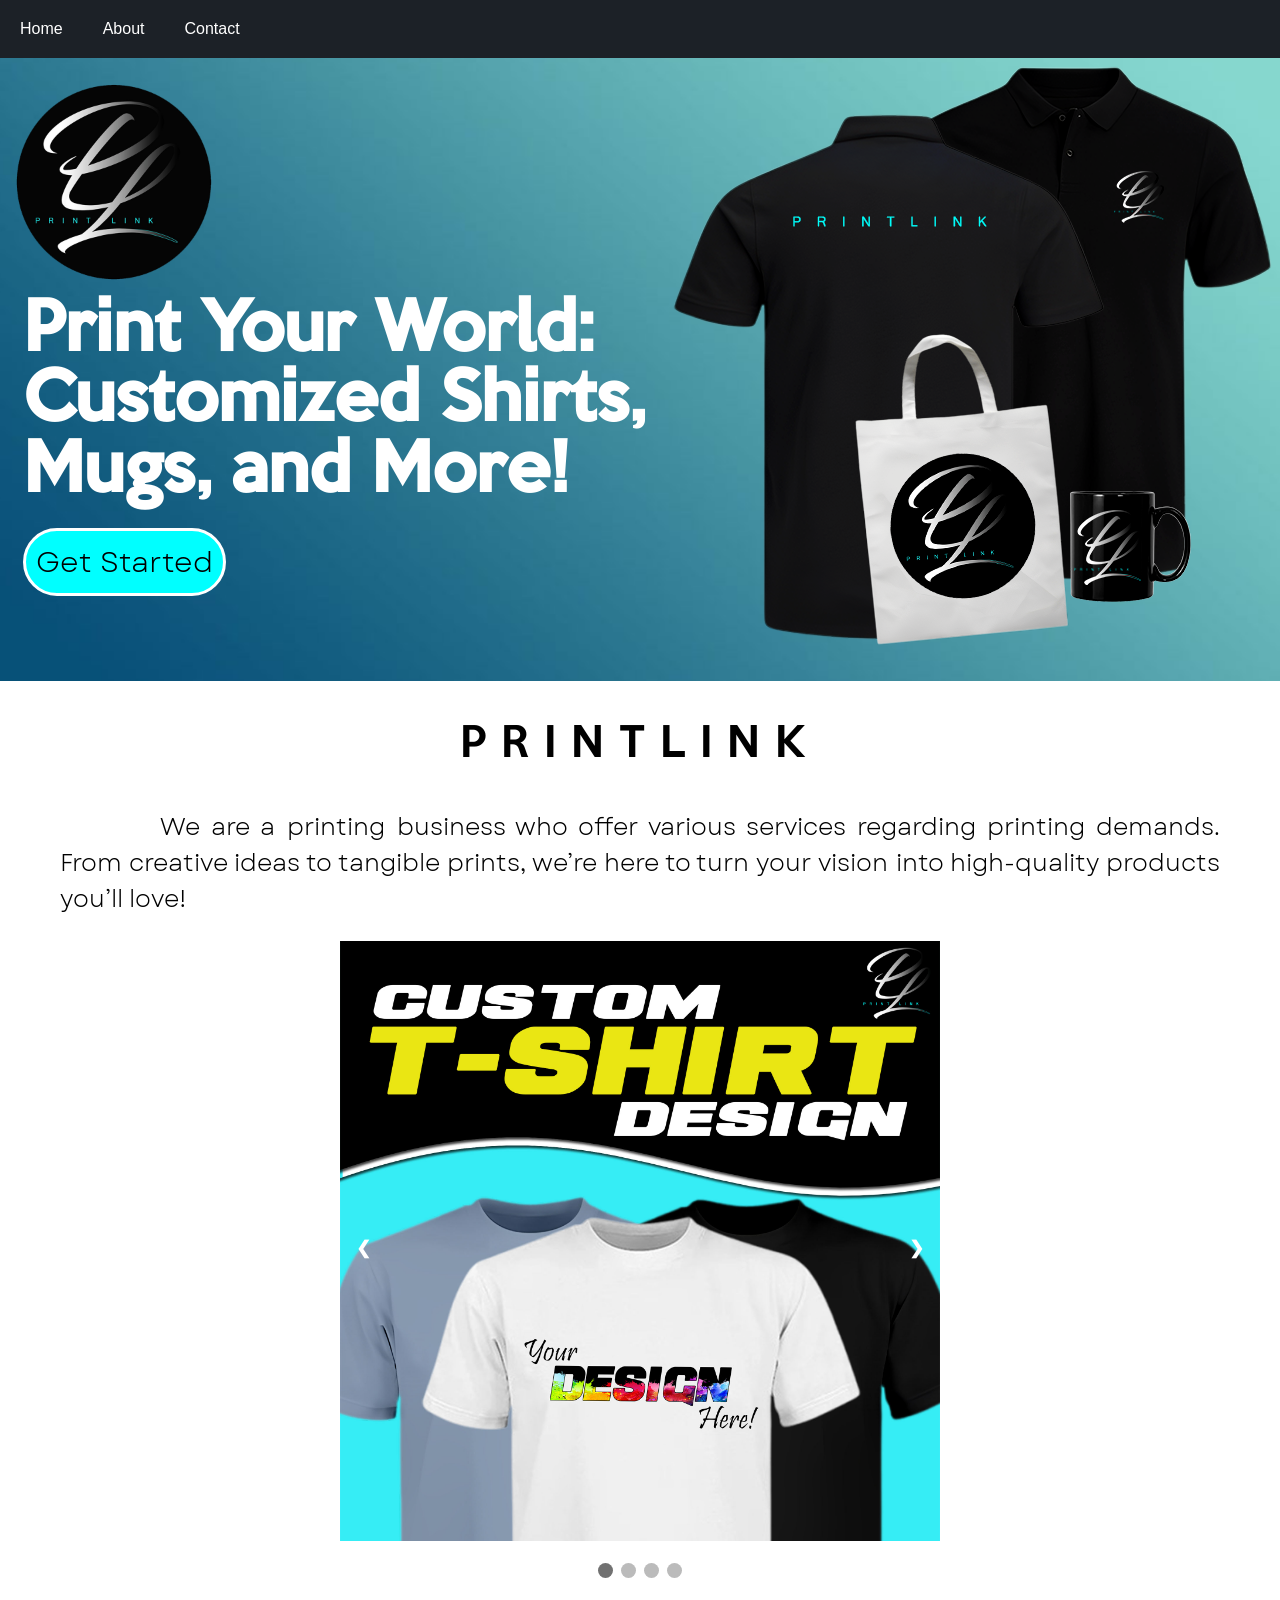
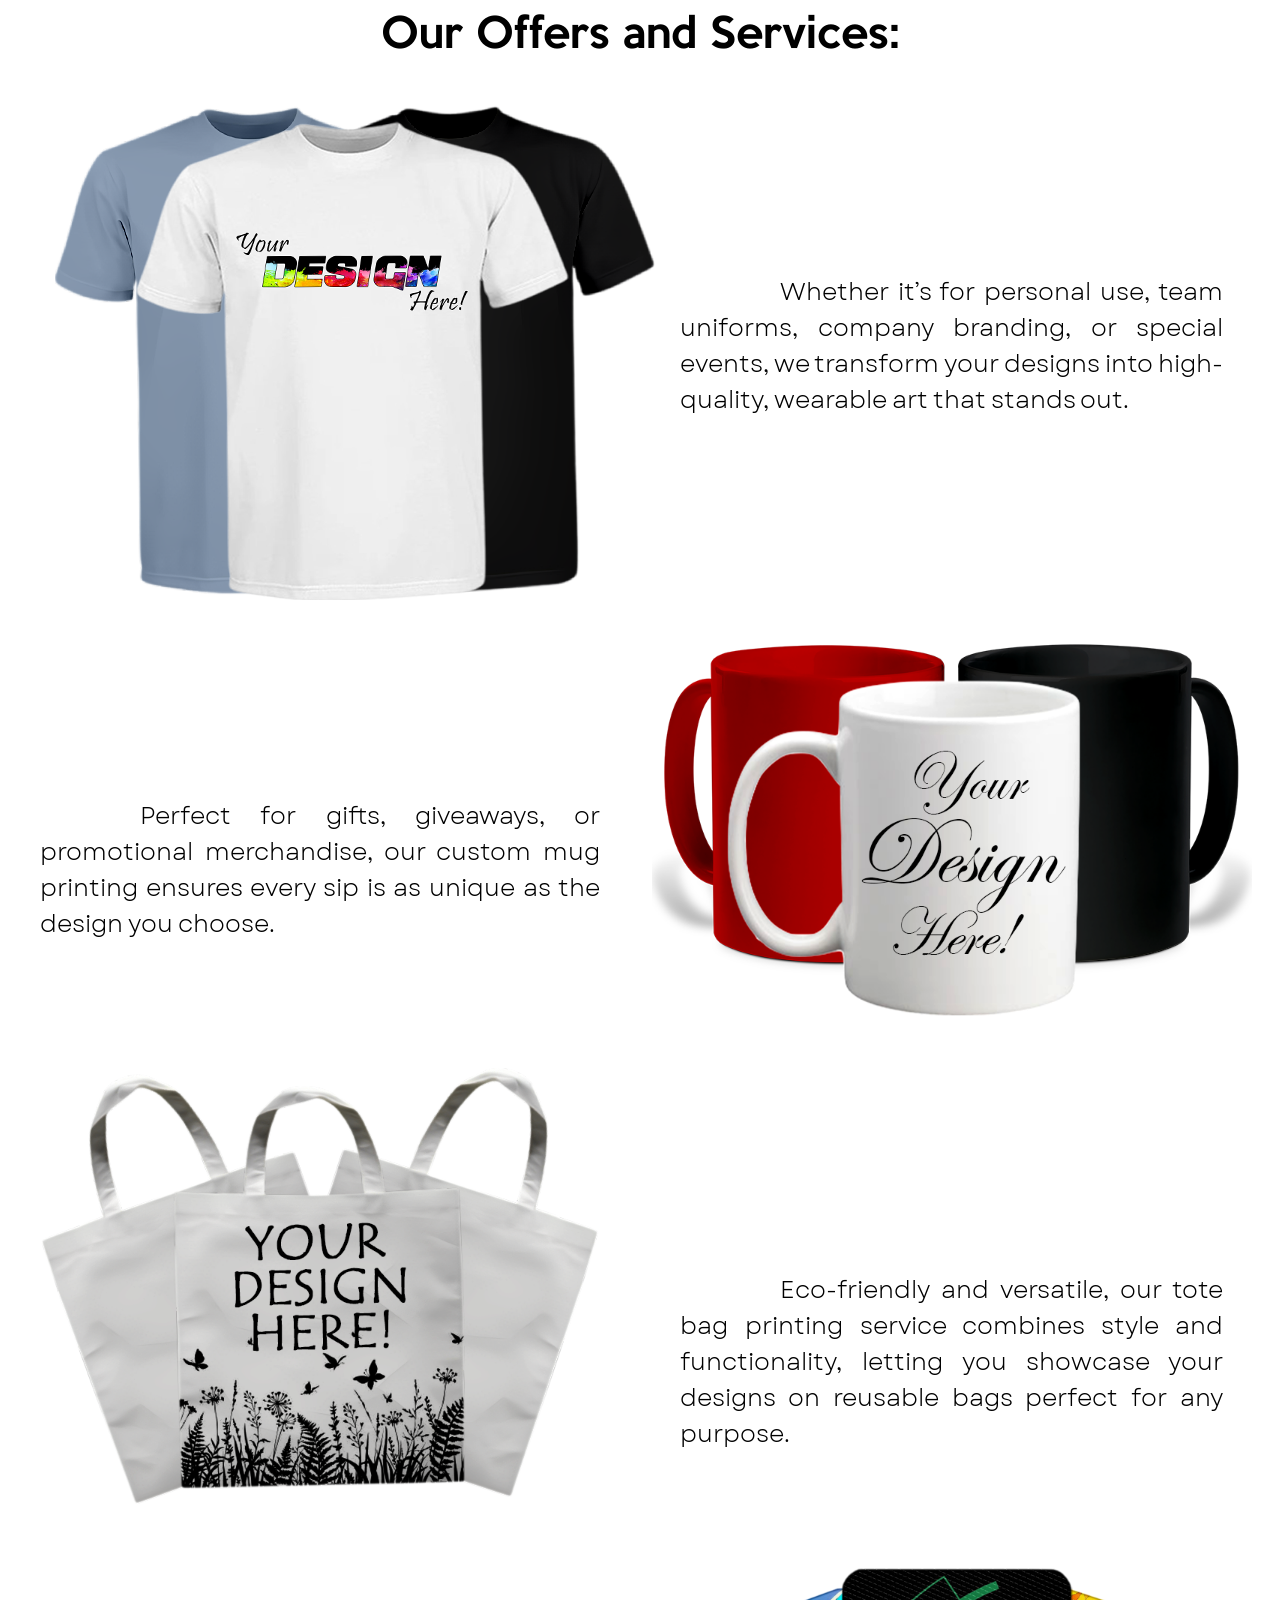
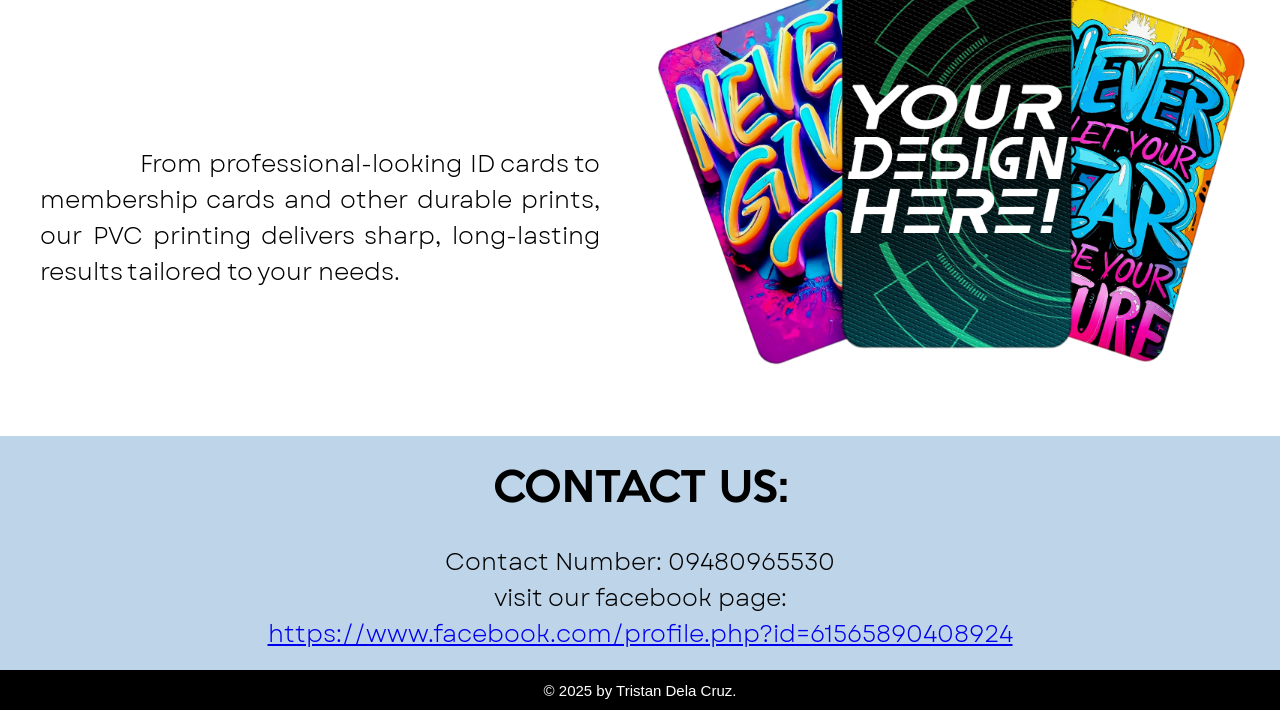
<file: index.html>
<!DOCTYPE html>
<html>
<head>

<link rel="stylesheet" href="responsive_display.css">
<meta name="viewport" content="width=device-width, initial-scale=1.0">
<title>Printlink</title>
</head>
<body>


<!-- ==================== Navigation Bar ==================== -->

<div class="dropdown">
<button class="dropbtn"><img src="Intro/navbtn.png" class ="dropbtn" height="30" width="40"></button>
<div class = "nav">
<p class = "menutxt">Option</p>
<a href="#intro">Home</a>
<a href="#div3">About</a>
<a href="#div5">Contact</a>
</div>
</div>

<nav_pc>
<a href="#intro">Home</a>
<a href="#div3">About</a>
<a href="#div5">Contact</a>
</nav_pc>
<!-- ==================== Intro Section ==================== -->

<section class = "intro" id="intro">
<div class = "div2">

<div class = "container">

<div class = "left">

<div class = "row">
<div class = "intro_box_top">
<img src="Intro/logo_pl.png" class = "ph_flag" alt="logo">
<h1>Print Your World: Customized Shirts, Mugs, and More!</h1>
<button_check id="scrollButton">Get Started</button_check>
</div>
</div>

</div>

<div class = "right">

<div class = "row">
<div class = "intro_box_bottom">
<img src="Intro/pl_shirt.png" class = "shirt_pic" alt="Shirt Pic">
</div>
</div>

</div>

</div>

</div>
</section>

<!-- ==================== About Section ==================== -->

<section class = "about">
<div class = "div3" id="div3">
<p class = "h2">PRINTLINK</p>
<p class = "h3">We are a printing business who offer various services regarding printing demands.
From creative ideas to tangible prints, we’re here to turn your vision into high-quality products 
you’ll love!</p>
</div>
</section>

<!-- ==================== SlideShow ==================== -->
<div class="slideshow-container">

<div class="mySlides fade">
<img src="Intro/tshirt.jpg" style="width:100%">
</div>

<div class="mySlides fade">
<img src="Intro/mug.jpg" style="width:100%">
</div>

<div class="mySlides fade">
<img src="Intro/pvc.jpg" style="width:100%">
</div>

<div class="mySlides fade">
<img src="Intro/totebag.jpg" style="width:100%">
</div>

<a class="prev" onclick="plusSlides(-1)">❮</a>
<a class="next" onclick="plusSlides(1)">❯</a>

</div>
<br>

<div style="text-align:center">
<span class="dot" onclick="currentSlide(1)"></span> 
<span class="dot" onclick="currentSlide(2)"></span> 
<span class="dot" onclick="currentSlide(3)"></span> 
<span class="dot" onclick="currentSlide(4)"></span> 
</div>

<center>
<!-- ==================== Skills Section ==================== -->

<div class = "about">
<div class = "div3" id="div3">
<p class = "h4">Our Offers and Services:</p>

</div>
</div>

<div class = "container">
<div class = "left">

<div class = "row">
<div class = "box_top">
<img src="Intro/shirt.png" class = "item_shirt" alt="T-shirt">
</div>
</div>

</div>


<div class = "right">

<div class = "row">
<div class = "box_bottom">
<p class = "h5">Whether it’s for personal use, team uniforms, company branding, 
or special events, we transform your designs into high-quality, wearable art that 
stands out.</p>
</div>
</div>

</div>

</div>

<div class = "container">
<div class = "right">

<div class = "row">
<div class = "box_top">
<img src="Intro/mug.png" class = "items" alt="Mug">

</div>
</div>

</div>

<div class = "left">

<div class = "row">
<div class = "box_bottom">
<p class = "h5">Perfect for gifts, giveaways, or promotional merchandise, our custom 
mug printing ensures every sip is as unique as the design you choose.</p>
</div>
</div>

</div>
</div>

<div class = "container">
<div class = "left">

<div class = "row">
<div class = "box_top">
<img src="Intro/tote.png" class = "items" alt="Tote Bag">
</div>
</div>

</div>

<div class ="right">

<div class = "row">
<div class = "box_bottom">
<p class = "h5">Eco-friendly and versatile, our tote bag printing service combines style and functionality, 
letting you showcase your designs on reusable bags perfect for any purpose.</p>
</div>
</div>

</div>
</div>

<div class = "container">
<div class = "right">

<div class = "row">
<div class = "box_top">
<img src="Intro/pvc.png" class = "items" alt="PVC">
</div>
</div>

</div>

<div class = "left">

<div class = "row">
<div class = "box_bottom">
<p class = "h5">From professional-looking ID cards to membership cards and
 other durable prints, our PVC printing delivers sharp, long-lasting results 
tailored to your needs.</p>
</div>
</div>

</div>
</div>

<!-- ==================== Contact Section ==================== -->

<div class = "contact">
<div class = "div5" id="div5">
<p class = "h4">CONTACT US:</p>
<p class = "h6">Contact Number: 09480965530</p>
<p class="h6">visit our facebook page:</p>
<p class="h6"><a href="https://www.facebook.com/profile.php?id=61565890408924">https://www.facebook.com/profile.php?id=61565890408924</a></p>
<br>
</div>
</div>


<!-- ==================== Navigation Script ==================== -->

<script src="navigation_script.js"></script>

<!-- ==================== © 2025 by Tristan Dela Cruz. ==================== -->

<section class = "c_sec">
<p class = "p3">© 2025 by Tristan Dela Cruz.</p>
</section>



</center>


</body>
</html>
</file>
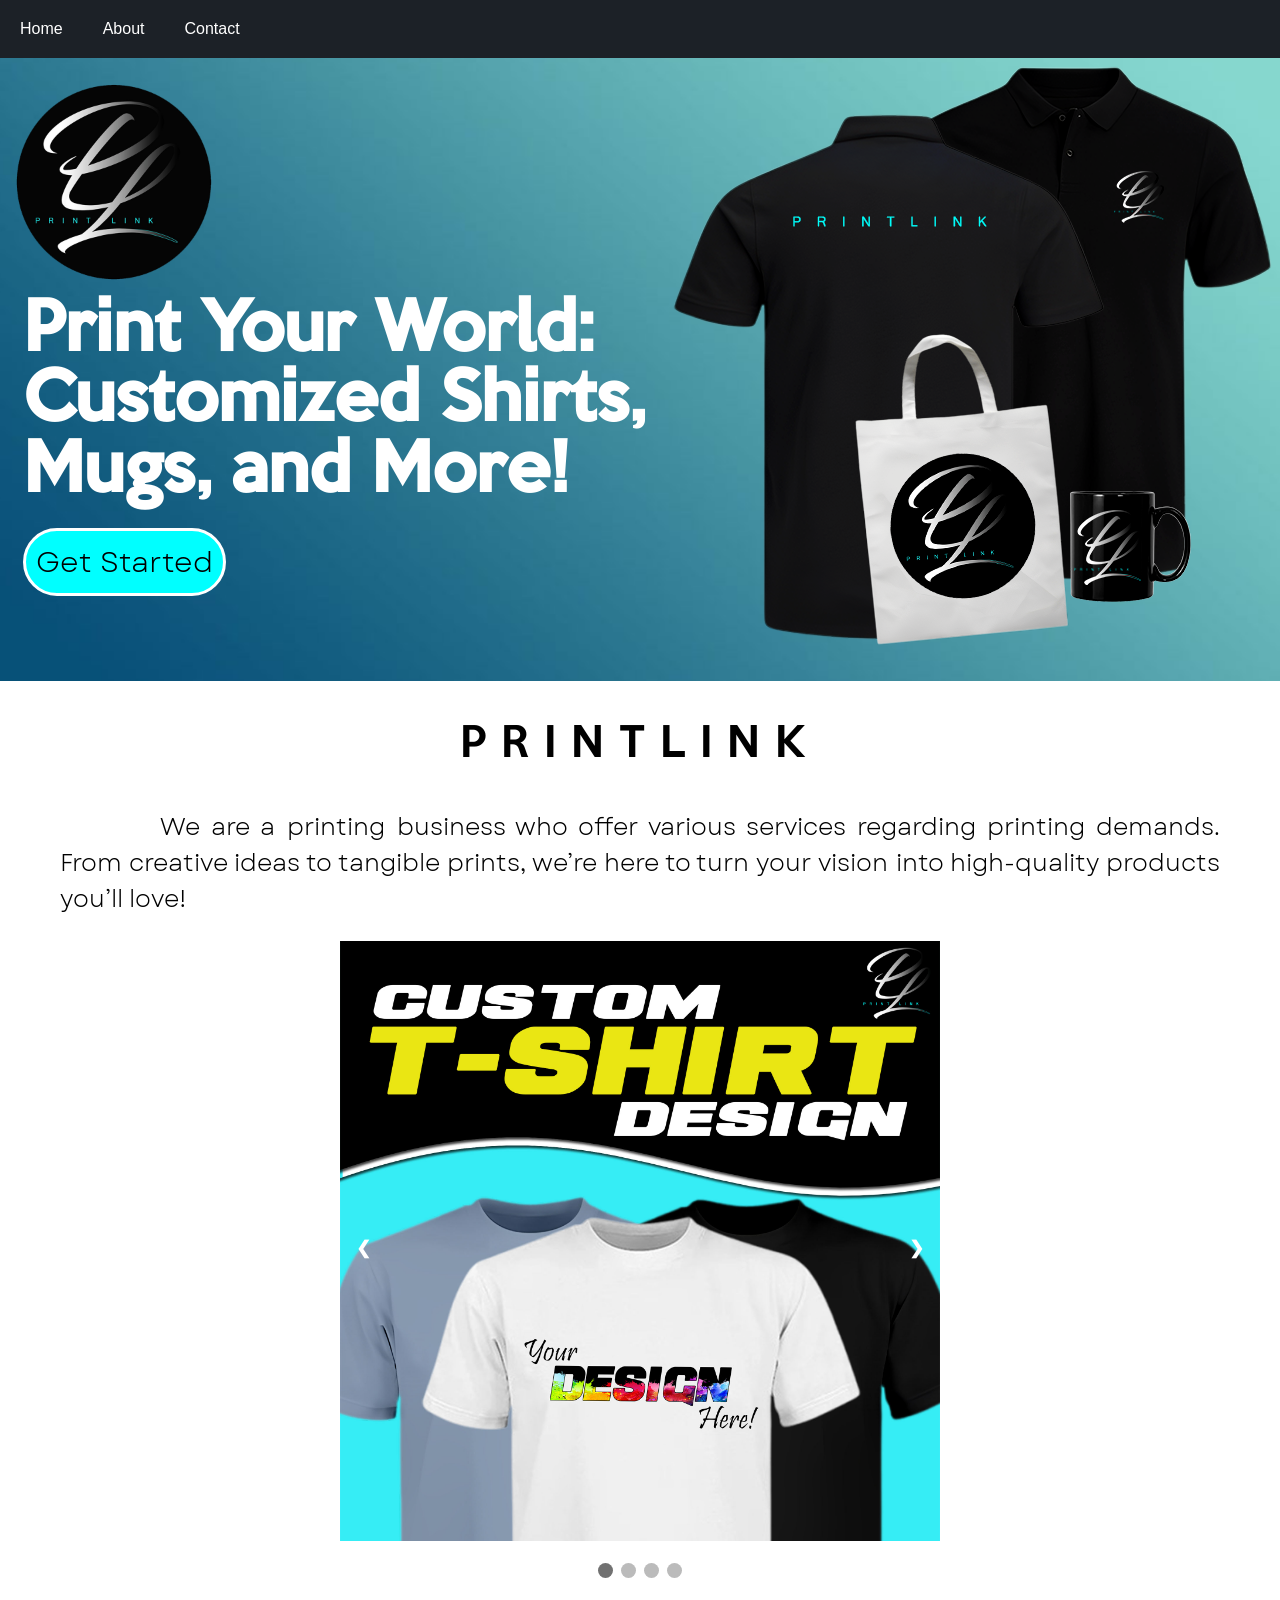
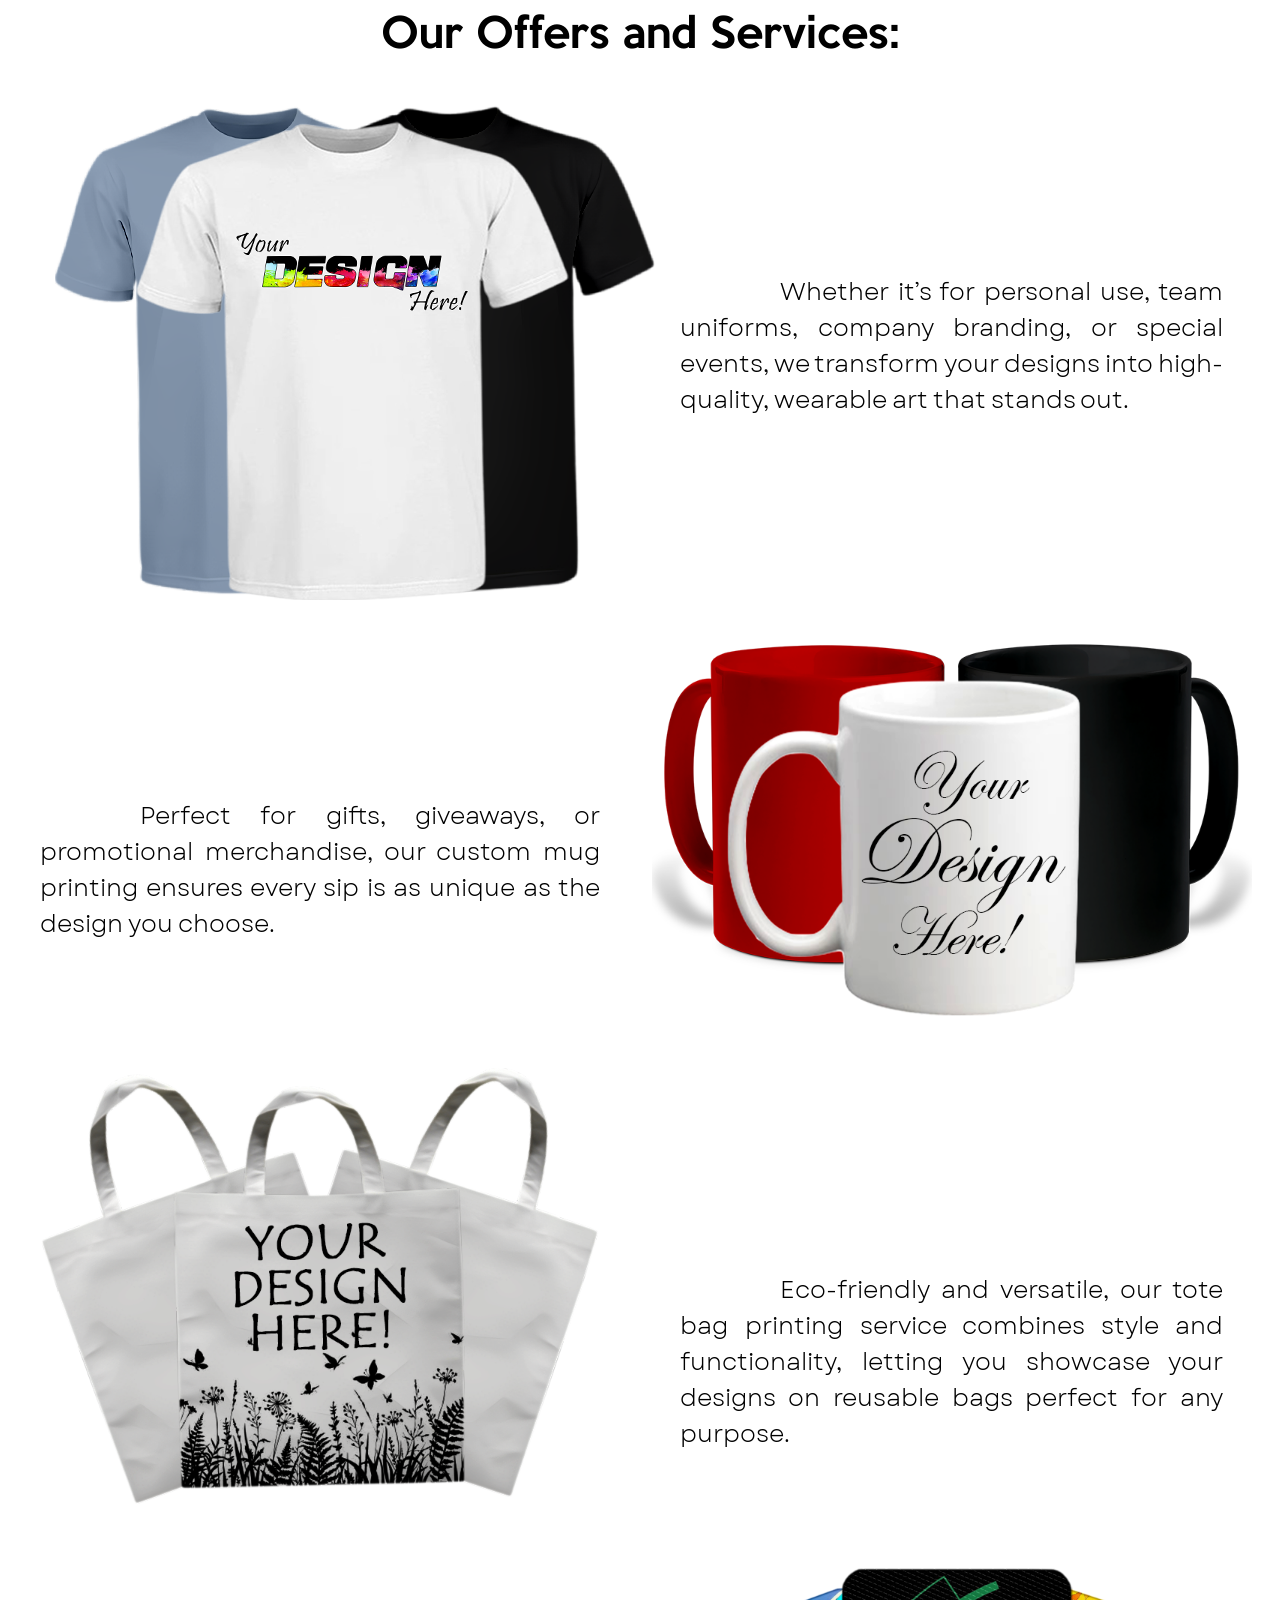
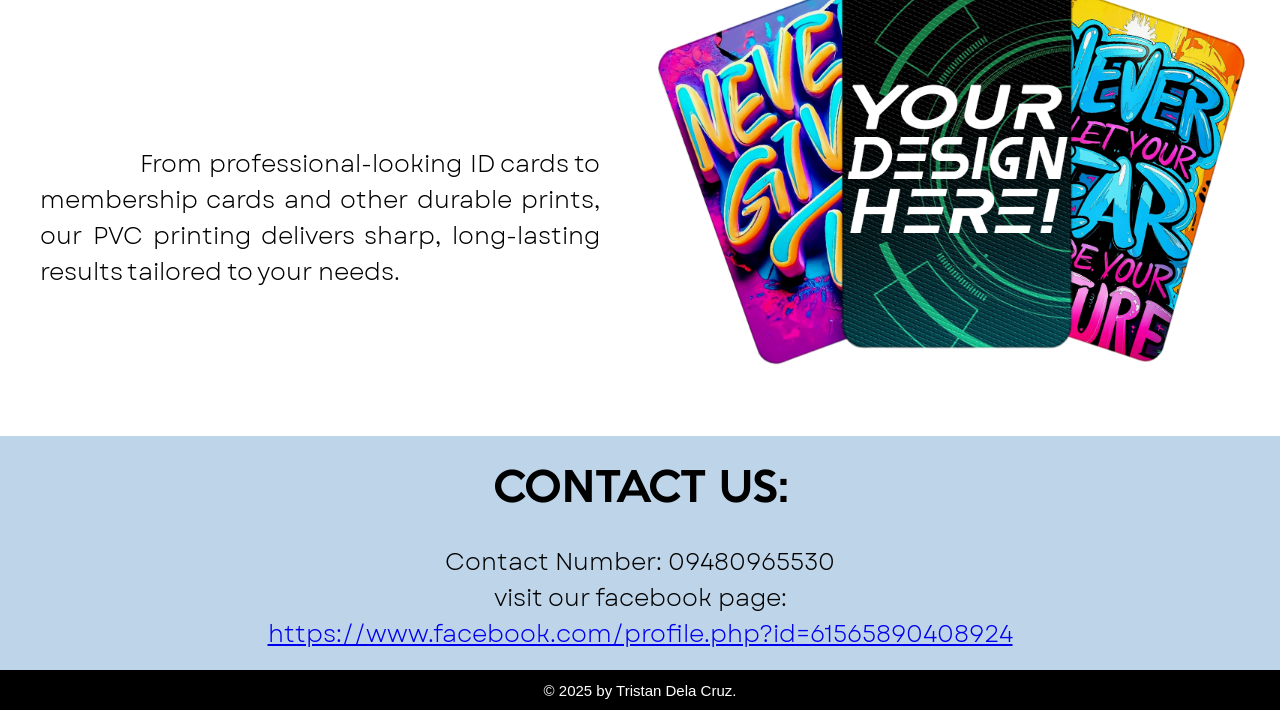
<file: Printlink_Index.html>
<!DOCTYPE html>
<html>
<head>

<link rel="stylesheet" href="responsive_display.css">
<meta name="viewport" content="width=device-width, initial-scale=1.0">
<title>Printlink</title>
</head>
<body>


<!-- ==================== Navigation Bar ==================== -->

<div class="dropdown">
<button class="dropbtn"><img src="Intro/navbtn.png" class ="dropbtn" height="30" width="40"></button>
<div class = "nav">
<p class = "menutxt">Option</p>
<a href="#intro">Home</a>
<a href="#div3">About</a>
<a href="#div5">Contact</a>
</div>
</div>

<nav_pc>
<a href="#intro">Home</a>
<a href="#div3">About</a>
<a href="#div5">Contact</a>
</nav_pc>
<!-- ==================== Intro Section ==================== -->

<section class = "intro" id="intro">
<div class = "div2">

<div class = "container">

<div class = "left">

<div class = "row">
<div class = "intro_box_top">
<img src="Intro/logo_pl.png" class = "ph_flag" alt="Philippine flag">
<h1>Print Your World: Customized Shirts, Mugs, and More!</h1>
<button_check id="scrollButton">Get Started</button_check>
</div>
</div>

</div>

<div class = "right">

<div class = "row">
<div class = "intro_box_bottom">
<img src="Intro/pl_shirt.png" class = "shirt_pic" alt="Profile Pic">
</div>
</div>

</div>

</div>

</div>
</section>

<!-- ==================== About Section ==================== -->

<section class = "about">
<div class = "div3" id="div3">
<p class = "h2">PRINTLINK</p>
<p class = "h3">We are a printing business who offer various services regarding printing demands.
From creative ideas to tangible prints, we’re here to turn your vision into high-quality products 
you’ll love!</p>
</div>
</section>

<!-- ==================== SlideShow ==================== -->
<div class="slideshow-container">

<div class="mySlides fade">
<img src="Intro/tshirt.jpg" style="width:100%">
</div>

<div class="mySlides fade">
<img src="Intro/mug.jpg" style="width:100%">
</div>

<div class="mySlides fade">
<img src="Intro/pvc.jpg" style="width:100%">
</div>

<div class="mySlides fade">
<img src="Intro/totebag.jpg" style="width:100%">
</div>

<a class="prev" onclick="plusSlides(-1)">❮</a>
<a class="next" onclick="plusSlides(1)">❯</a>

</div>
<br>

<div style="text-align:center">
<span class="dot" onclick="currentSlide(1)"></span> 
<span class="dot" onclick="currentSlide(2)"></span> 
<span class="dot" onclick="currentSlide(3)"></span> 
<span class="dot" onclick="currentSlide(4)"></span> 
</div>

<center>
<!-- ==================== Skills Section ==================== -->

<div class = "about">
<div class = "div3" id="div3">
<p class = "h4">Our Offers and Services:</p>

</div>
</div>

<div class = "container">
<div class = "left">

<div class = "row">
<div class = "box_top">
<img src="Intro/shirt.png" class = "item_shirt" alt="T-shirt">
</div>
</div>

</div>


<div class = "right">

<div class = "row">
<div class = "box_bottom">
<p class = "h5">Whether it’s for personal use, team uniforms, company branding, 
or special events, we transform your designs into high-quality, wearable art that 
stands out.</p>
</div>
</div>

</div>

</div>

<div class = "container">
<div class = "right">

<div class = "row">
<div class = "box_top">
<img src="Intro/mug.png" class = "items" alt="Mug">

</div>
</div>

</div>

<div class = "left">

<div class = "row">
<div class = "box_bottom">
<p class = "h5">Perfect for gifts, giveaways, or promotional merchandise, our custom 
mug printing ensures every sip is as unique as the design you choose.</p>
</div>
</div>

</div>
</div>

<div class = "container">
<div class = "left">

<div class = "row">
<div class = "box_top">
<img src="Intro/tote.png" class = "items" alt="Tote Bag">
</div>
</div>

</div>

<div class ="right">

<div class = "row">
<div class = "box_bottom">
<p class = "h5">Eco-friendly and versatile, our tote bag printing service combines style and functionality, 
letting you showcase your designs on reusable bags perfect for any purpose.</p>
</div>
</div>

</div>
</div>

<div class = "container">
<div class = "right">

<div class = "row">
<div class = "box_top">
<img src="Intro/pvc.png" class = "items" alt="PVC">
</div>
</div>

</div>

<div class = "left">

<div class = "row">
<div class = "box_bottom">
<p class = "h5">From professional-looking ID cards to membership cards and
 other durable prints, our PVC printing delivers sharp, long-lasting results 
tailored to your needs.</p>
</div>
</div>

</div>
</div>

<!-- ==================== Contact Section ==================== -->

<div class = "contact">
<div class = "div5" id="div5">
<p class = "h4">CONTACT US:</p>
<p class = "h6">Contact Number: 09480965530</p>
<p class="h6">visit our facebook page:</p>
<p class="h6"><a href="https://www.facebook.com/profile.php?id=61565890408924">https://www.facebook.com/profile.php?id=61565890408924</a></p>
<br>
</div>
</div>


<!-- ==================== Navigation Script ==================== -->

<script src="navigation_script.js"></script>

<!-- ==================== © 2025 by Tristan Dela Cruz. ==================== -->

<section class = "c_sec">
<p class = "p3">© 2025 by Tristan Dela Cruz.</p>
</section>



</center>


</body>
</html>
</file>
<file: responsive_display.css>
@keyframes example {
0% {
  opacity: 0;
  transform: translateY(30px) scale(0.9);
}
100% {
  opacity: 1;
  transform: translateY(0px) scale(1);
}
}
@keyframes example2 {
0% {
  opacity: 0;
  transform: translateY(-30px) scale(0.9);
}
100% {
  opacity: 1;
  transform: translateY(0px) scale(1);
}
}

/*====================Row====================*/

row {
  display: flex;
  justify-content: space-between;
  margin-bottom: 0px;
}
.row:last-child {
  margin-bottom: 0; 
}
.box_top {
  padding: 10px;
  background-image: url('');
  background-position: 65%;
  background-size: cover;
  background_repeat: no-repeat;
  flex: 1;
  margin: 0px;
  text-align: center;
}
     
.box_bottom {
  padding: 10px;
  background-image: url('');
  background-position: 40%;
  background-size: cover;
  background_repeat: no-repeat;
  flex: 1;
  margin: 0px;
  text-align: center;
}

.intro_box_top {
  padding: 10px;
  background-image: url('');
  background-position: 65%;
  background-size: cover;
  background_repeat: no-repeat;
  flex: 1;
  margin: 0px;
  text-align: center;
}
@media (min-width: 1030px) {
.intro_box_top {
  text-align: left;
  height:450px;
  margin: 3px;
  background-image: url('');
}
}         
.intro_box_bottom {
  padding: 10px;
  background-image: url('');
  background-position: 40%;
  background-size: cover;
  background_repeat: no-repeat;
  flex: 1;
  margin: 0px;
  text-align: center;
}
@media (min-width: 1030px) {
.intro_box_bottom {
  text-align: center;
  height:450px;
  margin: 3px;
  background-image: url('');
}
}
/*====================column====================*/

@media (min-width: 1030px) {
.container {
  display: grid;
  grid-template-areas:
  "left right"; 
  grid-template-columns: 1fr 3fr;
  gap: 0px;
  padding: 0px;
}
.container > div {
  padding: 0px;
}
.container > div.left {
  grid-area: left;
  width:50vw;
  height:auto;
  background-position: center;
  background-size: cover;
  position: relative;
}
.container > div.right {
  grid-area: right;
  width:48.7vw;
  height:auto;
  background-position: center;
  background-size: cover;
  position: relative;
}
}
/*==================== Font Section ====================*/

@font-face{
  font-family: myFont;
  src:url(Fonts/KeepCalm.ttf);
}

@font-face{
  font-family: newFont2;
  src:url(Fonts/Garet.ttf);
}

body {
  background-color:light-gray;
  margin: 0;
  padding: 0;
}
/*==================== Navigation Mobile ====================*/

.dropbtn {
  position:fixed;
  padding: 5px;
  border: none;

}


.dropdown {
  position: fixed;
  display: inline-block;
  z-index: 1000;
}

@media (min-width: 1025px) {
.dropdown {
  position: fixed;
  display: inline-block;
  z-index: -1;
}
}

.nav {
  display: none;
  position: absolute;
  min-width: 160px;
  box-shadow: 0px 8px 16px 0px rgba(0,0,0,0.2);
  z-index:1000;
  background-color: black;
  
}

.nav a {
  color: white;
  padding: 12px 16px;
  text-decoration: none;
  display: block;
  font-size: 1em;
  font-family: newFont2;
}

.nav a:hover {
background-color: #ddd;
}

.dropdown:hover .nav {
display: block;
}

.dropdown:hover .dropbtn {
background-color: rgba(85, 85, 85, 0.1);
}

.menutxt{
  padding-left: 10px;
  color: white;
  font-size: 1em;
  font-family: newFont2;
}
/*==================== Navigation PC ====================*/
nav_pc {
  position: fixed;
  top: 0;
  width: 100vw;
  background-color: #1c2127;
  padding: 10px;
  z-index: 1000;
  display: flex;
  justify-content: left;
  gap: 20px;
}
@media (max-width: 1025px) {
nav_pc {
  z-index: -1;
  background-color: white;
}
}
nav_pc a {
  color: white;
  text-decoration: none;
  padding: 10px 10px;
  border-radius: 100px;
  font-family: Arial;
}
  nav_pc a:hover {
  background-color: #777;
  background-color: rgba(85, 85, 85, 0.5);
}

/*==================== Intro Section ====================*/


.intro{
  height: auto;
  background-image: url('Intro/bg.png');
  background-size: cover;
  background-repeat: no-repeat;
  background-position: 60%;
  padding-bottom:5vh;
}


.div2 {
  padding-top:20px;
  padding-bottom:20px;
  margin:0px;
  
}

@media (min-width: 1025px) {
.div2 {
  padding-top:80px;
  padding-bottom:80px;
  padding-right:10px;
  padding-left:10px;
  margin:0px;
}
}

h1{
  animation-name: example;
  animation-duration: 2s;  
  animation-delay: 0s;
  animation-fill-mode: both;
  line-height: 1.1;
  font-size: 3em ;
  font-family: myFont;
  color: white;
  text-align: center;
  margin:0px;

}

@media (min-width: 1025px) {
h1{
  font-size: 4em;
  width:650px;
  text-align: left;
}
}

.ph_flag{
  animation-name: example2;
  animation-duration: 2s;  
  animation-delay: 1s;
  animation-fill-mode: both;
  height: 200px;
  width: 200px;
  position:relative;
}

@media (min-width: 1025px) {
.ph_flag{
  height: 200px;
  width: 200px; 
  left:-10px; 
  top:-10px;
}
}

button_check {
  animation-name: example;
  animation-duration: 1.5s;  
  animation-delay: 2s;
  animation-fill-mode: both;
  border: 3px solid black;
  border-color: white;
  border-radius: 60px;
  color: black;
  padding: 10px;
  text-align: center;
  text-decoration: none;
  display: inline-block;
  font-size: 1.5em;
  font-family: newFont2;
  cursor: pointer;
  background-color: cyan;
  position:relative;
  top:20px;
}

@media (min-width: 1025px) {
button_check {
  font-size: 1.8em;
  top:20px;
}
}

button_check:hover {
  filter: brightness(80%);
}

.shirt_pic{
  animation-name: example;
  animation-duration: 1.5s;  
  animation-delay: 1.5s;
  animation-fill-mode: both;
  position:relative;
  height:350px;
  width:350px;
  top:20px;
}
@media (min-width: 1030px) {
.shirt_pic {
  top:-30px;
  left:10px;
  height:600px;
  width:600px;
}
}
/*==================== About Section ====================*/

.div3 {
  padding-top:0px;
  padding-bottom:0px;
  padding-left:20px;
  padding-right:20px;
  margin:0px;
 
}

.about{
  height:auto;
  background-image: url('Intro/white.png');  
  background-position: 50%;
  background-size: cover;
  background_repeat: no-repeat;
}

.h2 {
  font-family: myFont;
  font-size: 1.8em;
  letter-spacing:15px;
  text-align: center; 

}

@media (min-width: 1025px) {
.h2 {
  font-size: 2.5em;   
}
}

.h3 {
  line-height:1.5;
  font-size: 1em;
  font-family: newFont2;
  color: black;
  text-align: justify;
  text-indent:50px;
}

@media (min-width: 1025px) {
.h3 {
  text-indent:100px;
  padding-left:40px;
  padding-right:40px;
  font-size: 1.5em;   
}
}

/*==================== slideshow ====================*/

.slideshow-container {
  width: 300px;
  position: relative;
  margin: auto;
}
@media (min-width: 1025px) {
.slideshow-container {
  width: 600px;
  position: relative;
  margin: auto;
}
}

.prev, .next {
  cursor: pointer;
  position: absolute;
  top: 50%;
  width: auto;
  padding: 16px;
  margin-top: -22px;
  color: white;
  font-weight: bold;
  font-size: 18px;
  transition: 0.6s ease;
  border-radius: 0 3px 3px 0;
  user-select: none;
}

.next {
  right: 0;
  border-radius: 3px 0 0 3px;
}

.prev:hover, .next:hover {
  background-color: rgba(0,0,0,0.8);
}

.text {
  color: #f2f2f2;
  font-size: 15px;
  padding: 8px 12px;
  position: absolute;
  bottom: 8px;
  width: 100%;
  text-align: center;
}

.numbertext {
  color: #f2f2f2;
  font-size: 12px;
  padding: 8px 12px;
  position: absolute;
  top: 0;
}

.dot {
  cursor: pointer;
  height: 15px;
  width: 15px;
  margin: 0 2px;
  background-color: #bbb;
  border-radius: 50%;
  display: inline-block;
  transition: background-color 0.6s ease;
}

.active, .dot:hover {
  background-color: #717171;
}

.fade {
  animation-name: fade;
  animation-duration: 1.5s;
}

@keyframes fade {
  from {opacity: .4} 
  to {opacity: 1}
}

@media only screen and (max-width: 300px) {
  .prev, .next,.text {font-size: 11px}
}
/*==================== Offer Section ====================*/

.items {
  position:relative;
  top:-5px;
  bottom:100px;
  height:250px;
  width:300px;
}
@media (min-width: 1025px) {
.items {
  top:-30px;

  bottom:100px;
  height:450px;
  width:600px;
}
}

.item_shirt {
  position:relative;
  height:250px;
  width:300px;
}
@media (min-width: 1025px) {
.item_shirt {
  top:0px;
  left:35px;
  bottom:100px;
  height:500px;
  width:600px;
}
}
.h5 {
  line-height:1.5;
  font-size: 1em;
  text-indent:50px;
  font-family: newFont2;
  color: black;
  text-align: justify;
  position:relative;
  top:-20px;
  padding-left:20px;
  padding-right:20px;
}
@media (min-width: 1025px) {
.h5 {
  text-indent:100px;
  font-size: 1.5em;
  padding-left:30px;
  padding-right:30px;
  top:150px;
}
}

/*==================== Contact Section ====================*/

.div5 {
  padding-top:0px;
  padding-bottom:0px;
  padding-left:20px;
  padding-right:20px;
  margin:0px;
}

.contact{
  height:auto;
  background-color: #bed4e9;  
}

.h4 {
  font-family: myFont;
  font-size: 1.8em;
  text-align: center;
  margin:0px; 
  padding-top:30px;
  padding-bottom:30px;
}

@media (min-width: 1025px) {
.h4 {
  font-size: 2.5em;   
}
}

.h6 {
  line-height:1.5;
  font-size: 1em;
  font-family: newFont2;
  color: black;
  text-align: center;
  margin:0px;
}

@media (min-width: 1025px) {
.h6 {
  font-size: 1.5em;   
}
}

/*==================== © 2025 by Tristan Dela Cruz Section ====================*/

.c_sec {
  height: 40px;
  width: 100%;
  background-color:black;
  background-position: center;
  background-size: cover;
  position: relative;

}

.p3 {
  font-size: 15px;
  font-family: Arial;
  color: white;
  text-align: center;
  position:relative;
  top:10px;
  padding:2px;
  margin:0px;
}
</file>
